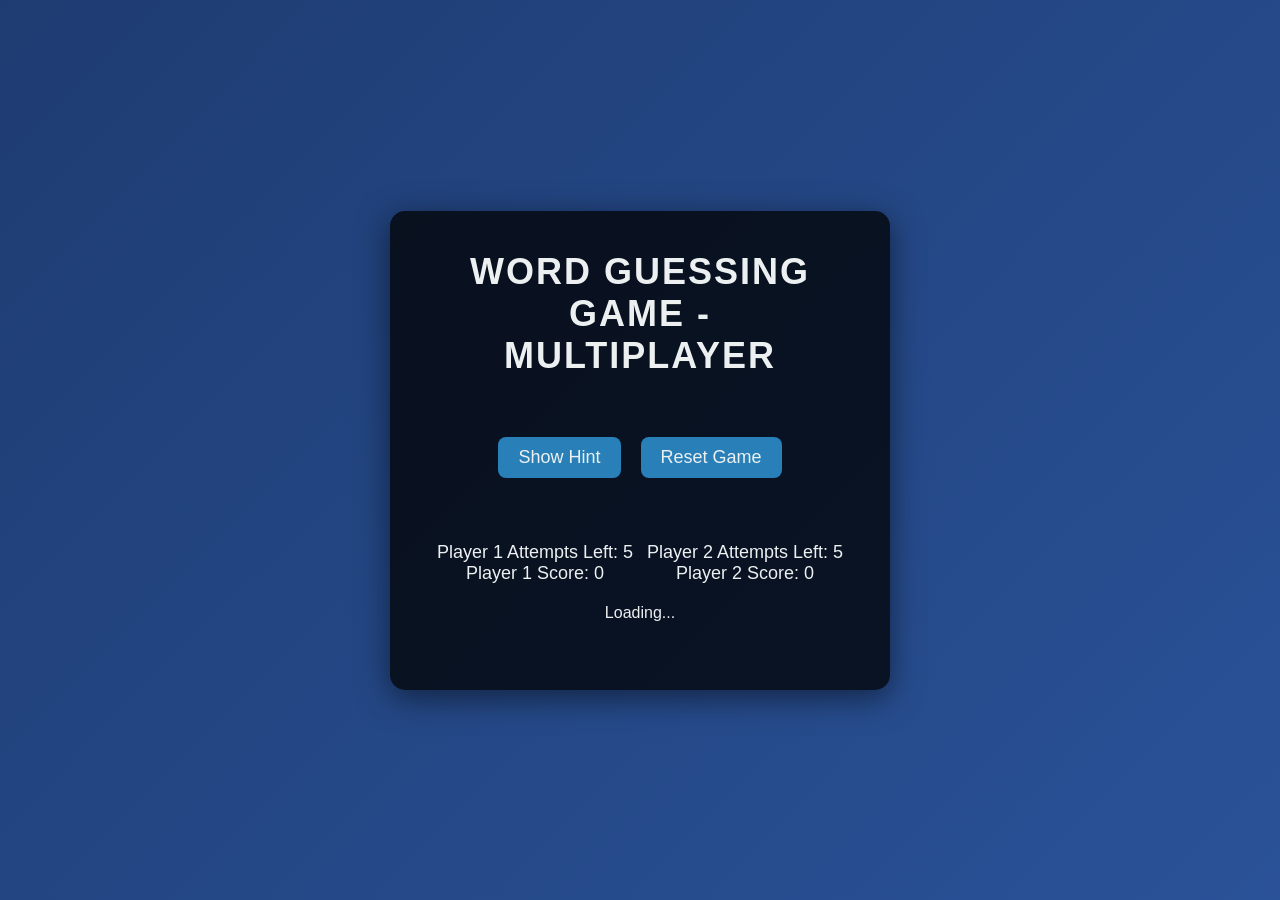
<file: index.html>
<!DOCTYPE html>
<html lang="en">
<head>
    <meta charset="UTF-8">
    <meta name="viewport" content="width=device-width, initial-scale=1.0">
    <title>Word Guessing Game - Multiplayer</title>
    <link rel="stylesheet" href="style.css">
</head>
<body>
    <div class="container">
        <h1>Word Guessing Game - Multiplayer</h1>
        <div id="guess-area"></div>
        <div class="controls">
            <button class="hint-button" onclick="showHint()">Show Hint</button>
            <button class="reset-button" onclick="resetGame()">Reset Game</button>
        </div>
        <div id="hint-area"></div>
        <div id="player-info">
            <div id="player1-info">
                <p>Player 1 Attempts Left: <span id="player1-attempts-count">5</span></p>
                <p>Player 1 Score: <span id="player1-score">0</span></p>
            </div>
            <div id="player2-info">
                <p>Player 2 Attempts Left: <span id="player2-attempts-count">5</span></p>
                <p>Player 2 Score: <span id="player2-score">0</span></p>
            </div>
        </div>
        <div id="timer">Loading...</div> <!-- Timer Display -->
        <div id="message-area"></div>
    </div>
    <script src="script.js"></script>
</body>
</html>
</file>
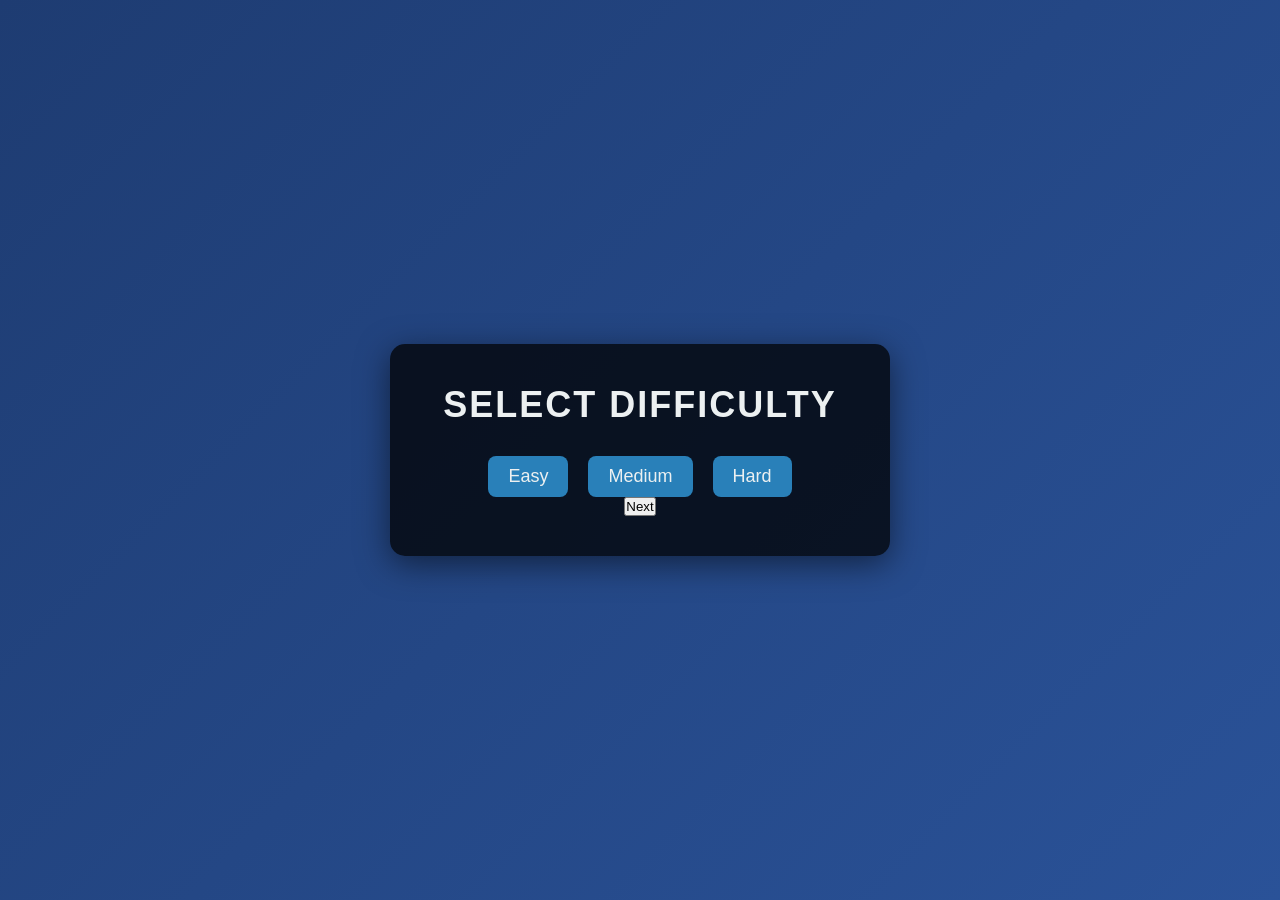
<file: difficulty.html>
<!DOCTYPE html>
<html lang="en">
<head>
    <meta charset="UTF-8">
    <meta name="viewport" content="width=device-width, initial-scale=1.0">
    <title>Select Difficulty - Word Guessing Game</title>
    <link rel="stylesheet" href="style.css">
</head>
<body>
    <div class="container">
        <h1>Select Difficulty</h1>
        <div class="difficulty-buttons">
            <button onclick="setDifficulty('easy')">Easy</button>
            <button onclick="setDifficulty('medium')">Medium</button>
            <button onclick="setDifficulty('hard')">Hard</button>
        </div>
        <div id="selected-difficulty" class="selected-difficulty"></div>
        <button class="next-button" onclick="goToGame()">Next</button>
    </div>
    <script src="difficulty.js"></script>
</body>
</html>
</file>
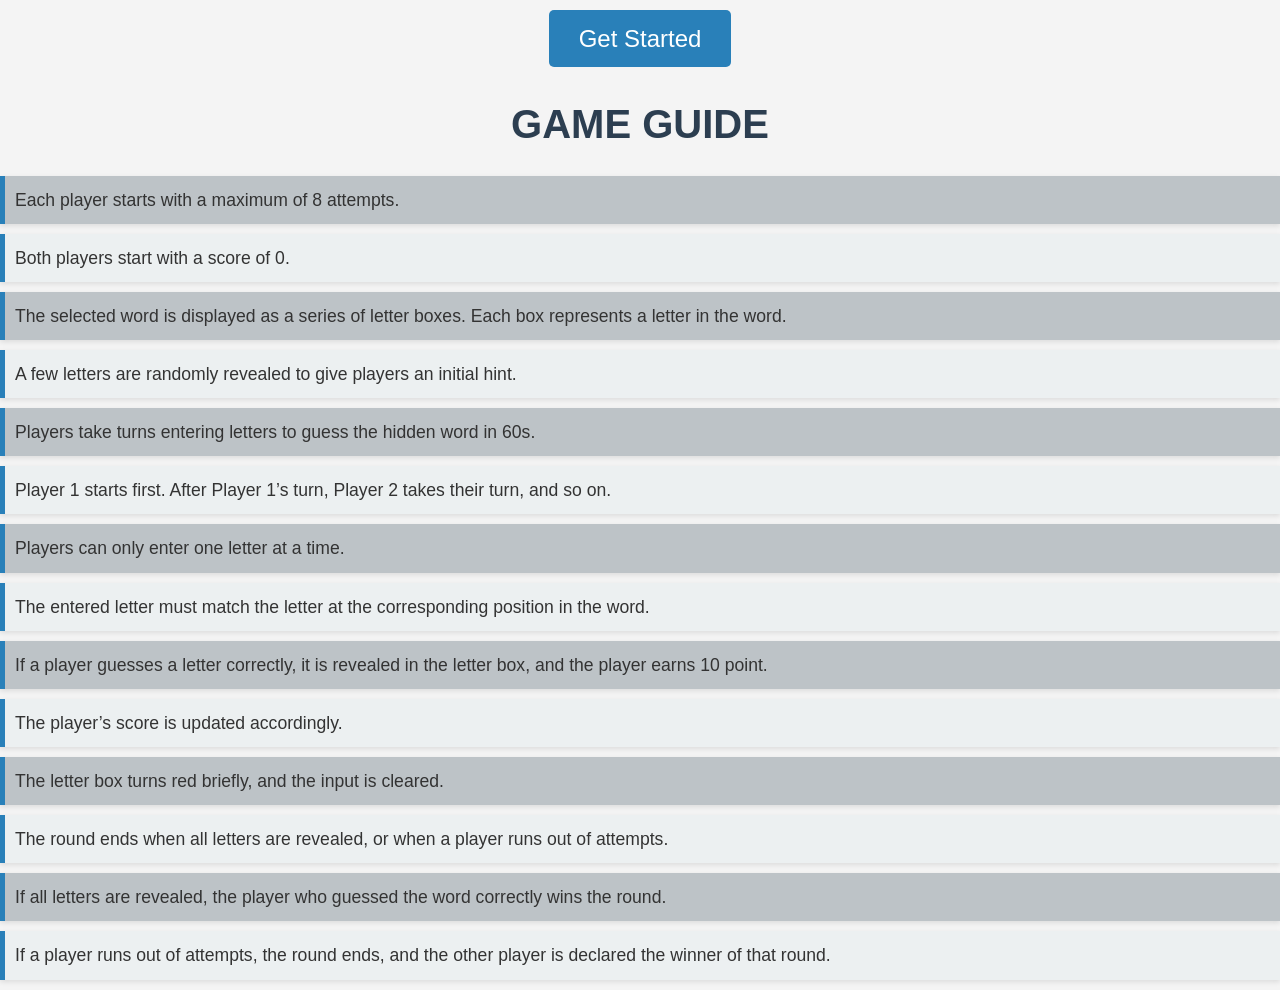
<file: guide.html>
<!DOCTYPE html>
<html lang="en">
<head>
    <meta charset="UTF-8">
    <meta name="viewport" content="width=device-width, initial-scale=1.0">
    <title>Document</title>
    <link rel="stylesheet" href="guide.css">
</head>
<body>
    
<div class="intro"><a href="difficulty.html">Get Started</a></div>

    <h2>GAME GUIDE</h2>
        <ul>
        <li>Each player starts with a maximum of 8 attempts.</li>
        <li>Both players start with a score of 0.</li>
       
                <li>The selected word is displayed as a series of letter boxes. Each box represents a letter in the word.</li>
                <li>A few letters are randomly revealed to give players an initial hint.</li>
           
      
                <li>Players take turns entering letters to guess the hidden word in 60s.</li>
                <li>Player 1 starts first. After Player 1’s turn, Player 2 takes their turn, and so on.</li>
         
                <li>Players can only enter one letter at a time.</li>
                <li>The entered letter must match the letter at the corresponding position in the word.</li>
      
                <li>If a player guesses a letter correctly, it is revealed in the letter box, and the player earns 10 point.</li>
                <li>The player’s score is updated accordingly.</li>
    
                
                <li>The letter box turns red briefly, and the input is cleared.</li>
            
                <li>The round ends when all letters are revealed, or when a player runs out of attempts.</li>
                <li>If all letters are revealed, the player who guessed the word correctly wins the round.</li>
                <li>If a player runs out of attempts, the round ends, and the other player is declared the winner of that round.</li>
            
        </ul>
</body>
</html>
</file>
<file: style.css>
/* Reset Styles */
* {
    box-sizing: border-box;
    margin: 0;
    padding: 0;
}

/* Body Styles */
body {
    display: flex;
    align-items: center;
    justify-content: center;
    height: 100vh;
    background: linear-gradient(135deg, #1e3c72, #2a5298);
    font-family: 'Segoe UI', Tahoma, Geneva, Verdana, sans-serif;
    color: #ecf0f1;
}

/* Container Styles */
.container {
    background: rgba(0, 0, 0, 0.75);
    padding: 40px;
    border-radius: 15px;
    text-align: center;
    width: 100%;
    max-width: 500px;
    box-shadow: 0 8px 32px rgba(0, 0, 0, 0.5);
    animation: fadeIn 1s ease-in-out;
}

/* Heading Styles */
.container h1 {
    font-size: 36px;
    margin-bottom: 30px;
    letter-spacing: 2px;
    text-transform: uppercase;
}

/* Guess Area Styles */
#guess-area {
    display: flex;
    justify-content: center;
    flex-wrap: nowrap;
    margin-bottom: 20px;
    overflow-x: auto;
    padding-bottom: 10px;
}

/* Letter Box Styles */
.letter-box {
    width: 50px;
    height: 60px;
    background: rgba(255, 255, 255, 0.1);
    margin: 5px;
    border-radius: 10px;
    display: flex;
    justify-content: center;
    align-items: center;
    position: relative;
    transition: transform 0.2s;
}

.letter-box input {
    width: 100%;
    height: 100%;
    background: transparent;
    border: none;
    text-align: center;
    font-size: 32px;
    color: #ecf0f1;
    text-transform: uppercase;
    outline: none;
    cursor: pointer;
}

.letter-box.correct {
    background: rgba(46, 204, 113, 0.8);
    animation: pulse 0.5s;
}

.letter-box.wrong {
    background: rgba(231, 76, 60, 0.8);
    animation: shake 0.5s;
}

/* Controls Styles */
.controls {
    display: flex;
    justify-content: center;
    gap: 20px;
    margin-bottom: 20px;
}

.controls button {
    padding: 10px 20px;
    font-size: 18px;
    color: #ecf0f1;
    background: #2980b9;
    border: none;
    border-radius: 8px;
    cursor: pointer;
    transition: background 0.3s, transform 0.2s;
}

.controls button:hover {
    background: #3498db;
    transform: scale(1.05);
}

.controls button:active {
    transform: scale(0.95);
}

/* Hint Area Styles */
#hint-area {
    font-size: 20px;
    margin-bottom: 20px;
    min-height: 24px;
    transition: opacity 0.3s;
}

/* Player Info Styles */
#player-info {
    display: flex;
    justify-content: space-around;
    margin-bottom: 20px;
}

#player1-info, #player2-info {
    font-size: 18px;
}

/* Message Area Styles */
#message-area {
    font-size: 22px;
    font-weight: bold;
    min-height: 28px;
    transition: opacity 0.3s;
}

/* Difficulty Buttons Styles */
.difficulty-buttons {
    display: flex;
    justify-content: center;
    gap: 20px;
}

.difficulty-buttons button {
    padding: 10px 20px;
    font-size: 18px;
    color: #ecf0f1;
    background: #2980b9;
    border: none;
    border-radius: 8px;
    cursor: pointer;
    transition: background 0.3s, transform 0.2s;
}

.difficulty-buttons button:hover {
    background: #3498db;
    transform: scale(1.05);
}

.difficulty-buttons button:active {
    transform: scale(0.95);
}

/* Animations */
@keyframes fadeIn {
    from {
        opacity: 0;
        transform: translateY(-20px);
    }
    to {
        opacity: 1;
        transform: translateY(0);
    }
}

@keyframes pulse {
    0% {
        transform: scale(1);
    }
    50% {
        transform: scale(1.1);
    }
    100% {
        transform: scale(1);
    }
}

@keyframes shake {
    0% { transform: translateX(0); }
    25% { transform: translateX(-5px); }
    50% { transform: translateX(5px); }
    75% { transform: translateX(-5px); }
    100% { transform: translateX(0); }
}

/* Responsive Styles */
@media (max-width: 500px) {
    .letter-box {
        width: 40px;
        height: 50px;
        margin: 4px;
    }

    .letter-box input {
        font-size: 24px;
    }

    .controls button {
        padding: 8px 16px;
        font-size: 16px;
    }

    .difficulty-buttons button {
        padding: 8px 16px;
        font-size: 16px;
    }
}
</file>
<file: guide.css>
/* style.css */

body {
    font-family: 'Arial', sans-serif;
    margin: 0;
    padding: 0;
    background-color: #f4f4f4;
    color: #333;
    line-height: 1.6;
}

.container {
    max-width: 800px;
    margin: auto;
    padding: 20px;
}

h2 {
    text-align: center;
    color: #2c3e50;
    font-size: 2.5rem;
    margin-bottom: 20px;
}

ul {
    list-style: none;
    padding: 0;
    margin: 0;
}

li {
    background: #ecf0f1;
    margin: 10px 0;
    padding: 10px;
    border-left: 5px solid #2980b9;
    box-shadow: 0 2px 5px rgba(0, 0, 0, 0.1);
    font-size: 1.1rem;
}

li:nth-child(odd) {
    background: #bdc3c7;
}

.intro {
    text-align: center;
    margin: 20px 0;
}

.intro a {
    text-decoration: none;
    color: white;
    background: #2980b9;
    padding: 15px 30px;
    border-radius: 5px;
    font-size: 1.5rem;
    transition: background 0.3s ease;
}

.intro a:hover {
    background: #3498db;
}

/* Responsive adjustments */
@media (max-width: 600px) {
    h2 {
        font-size: 2rem;
    }

    .intro a {
        font-size: 1.2rem;
        padding: 10px 20px;
    }

    li {
        font-size: 1rem;
    }
}
</file>
